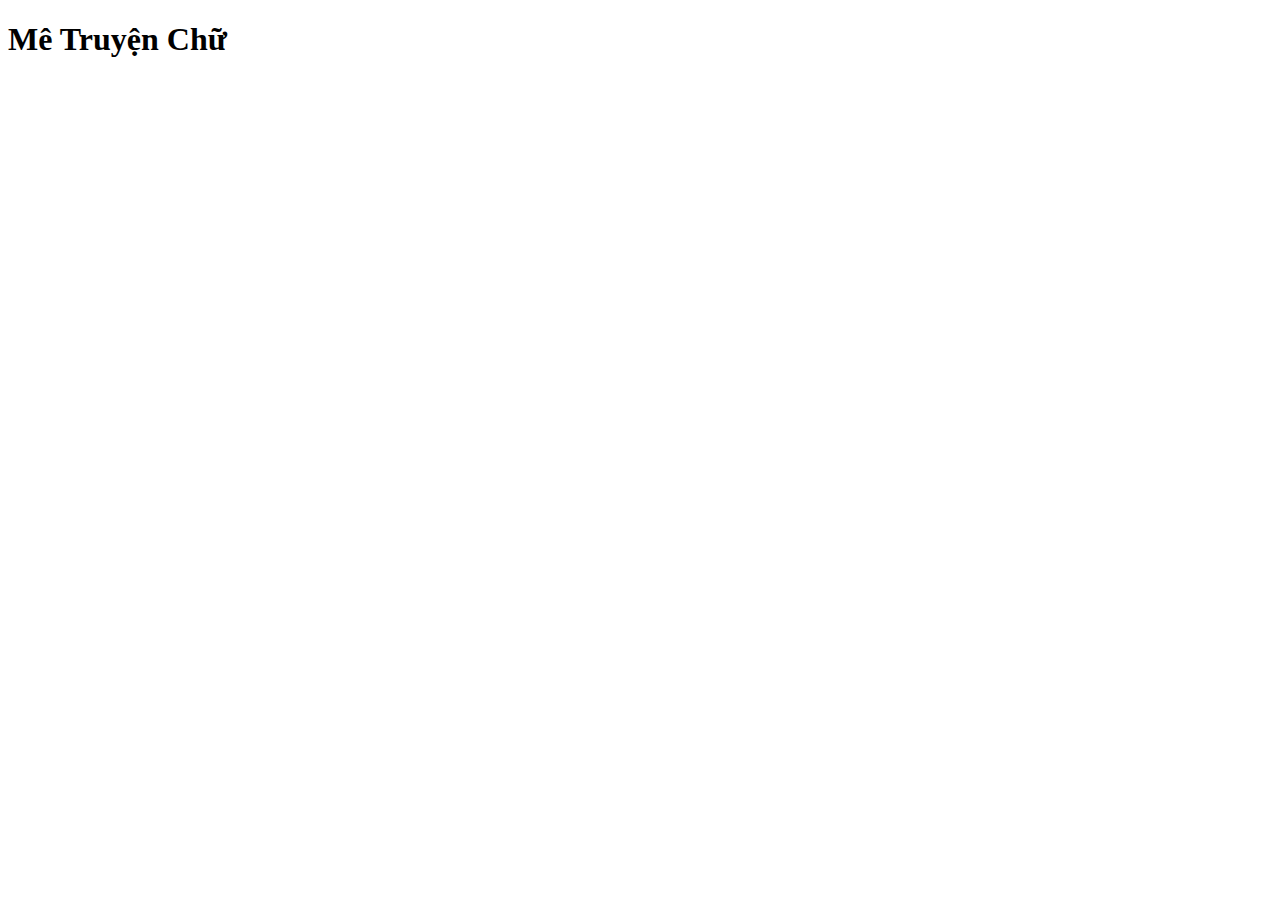
<file: index.html>
<!DOCTYPE html>
<html lang="en">
<head>
    <meta charset="UTF-8">
    <meta name="viewport" content="width=device-width, initial-scale=1.0">
    <title>Document</title>
</head>
<body>
    <h1>Mê Truyện Chữ</h1>
</body>
</html>
</file>
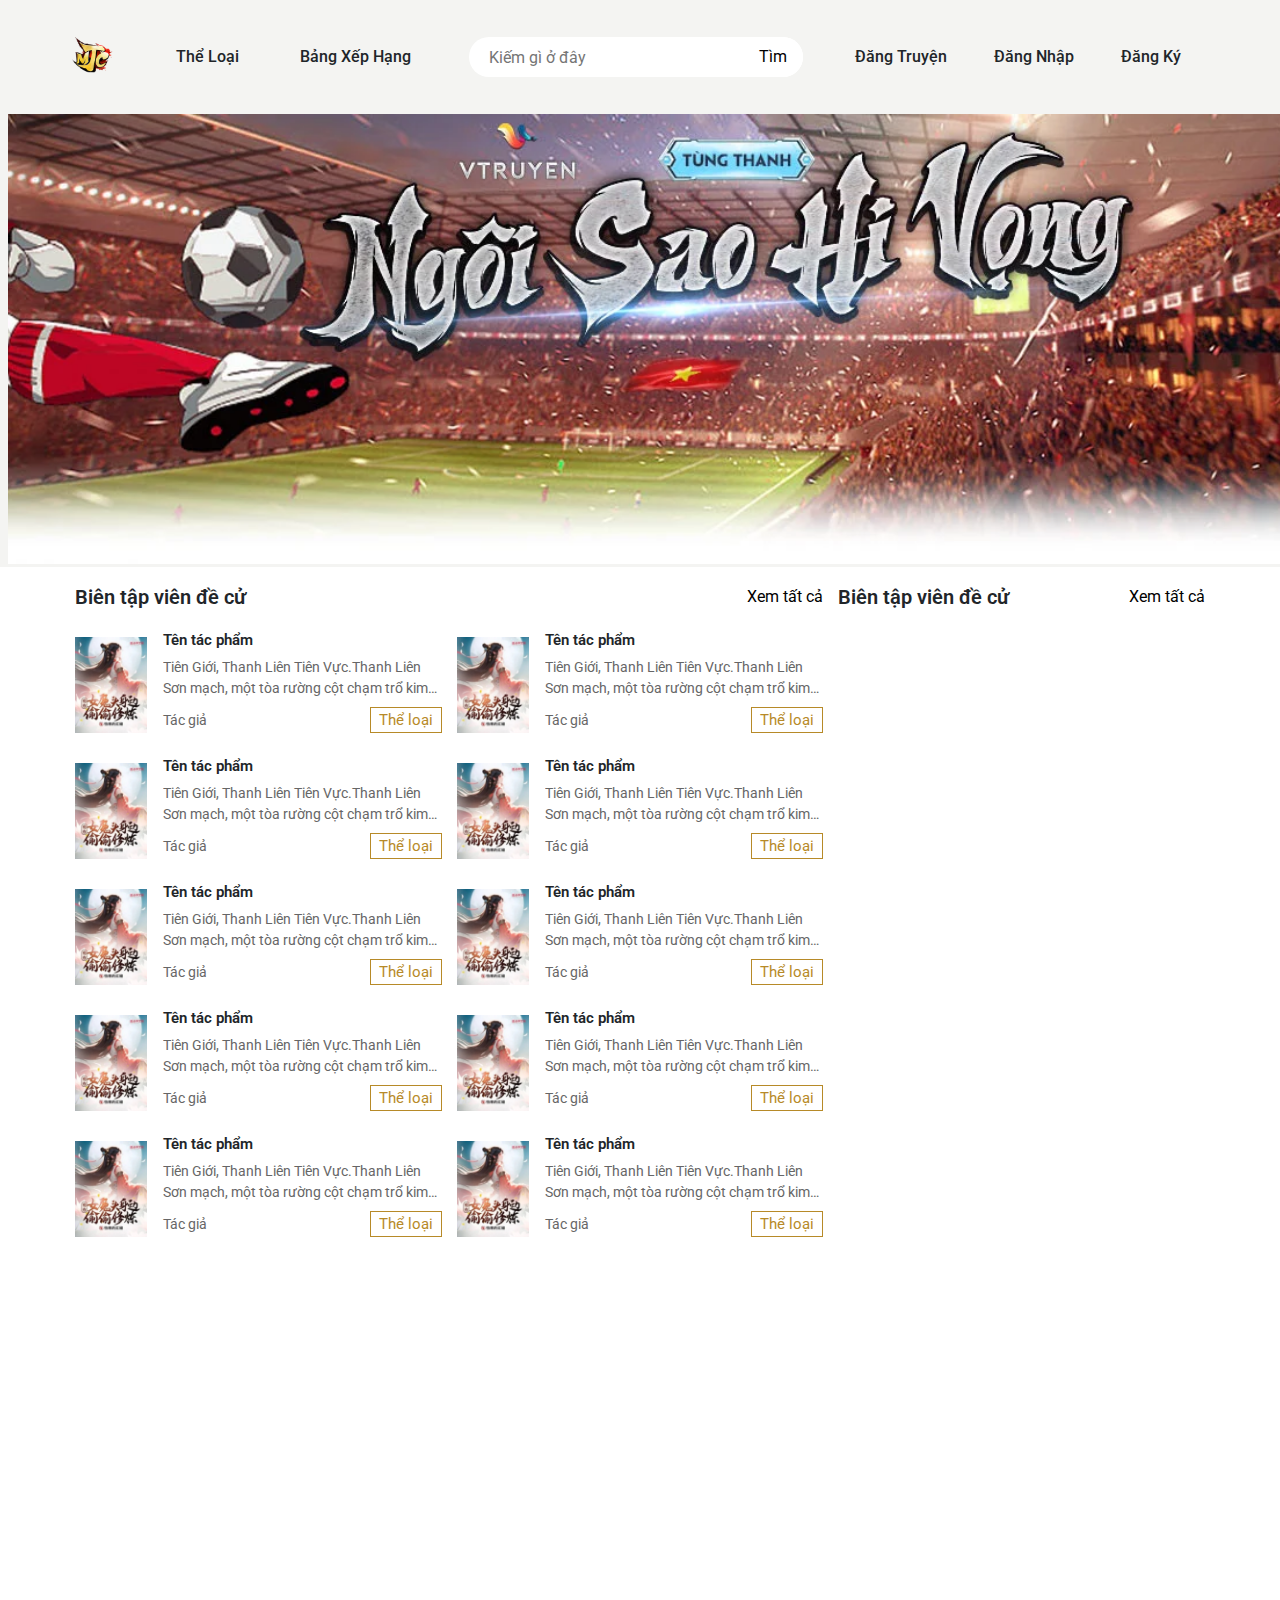
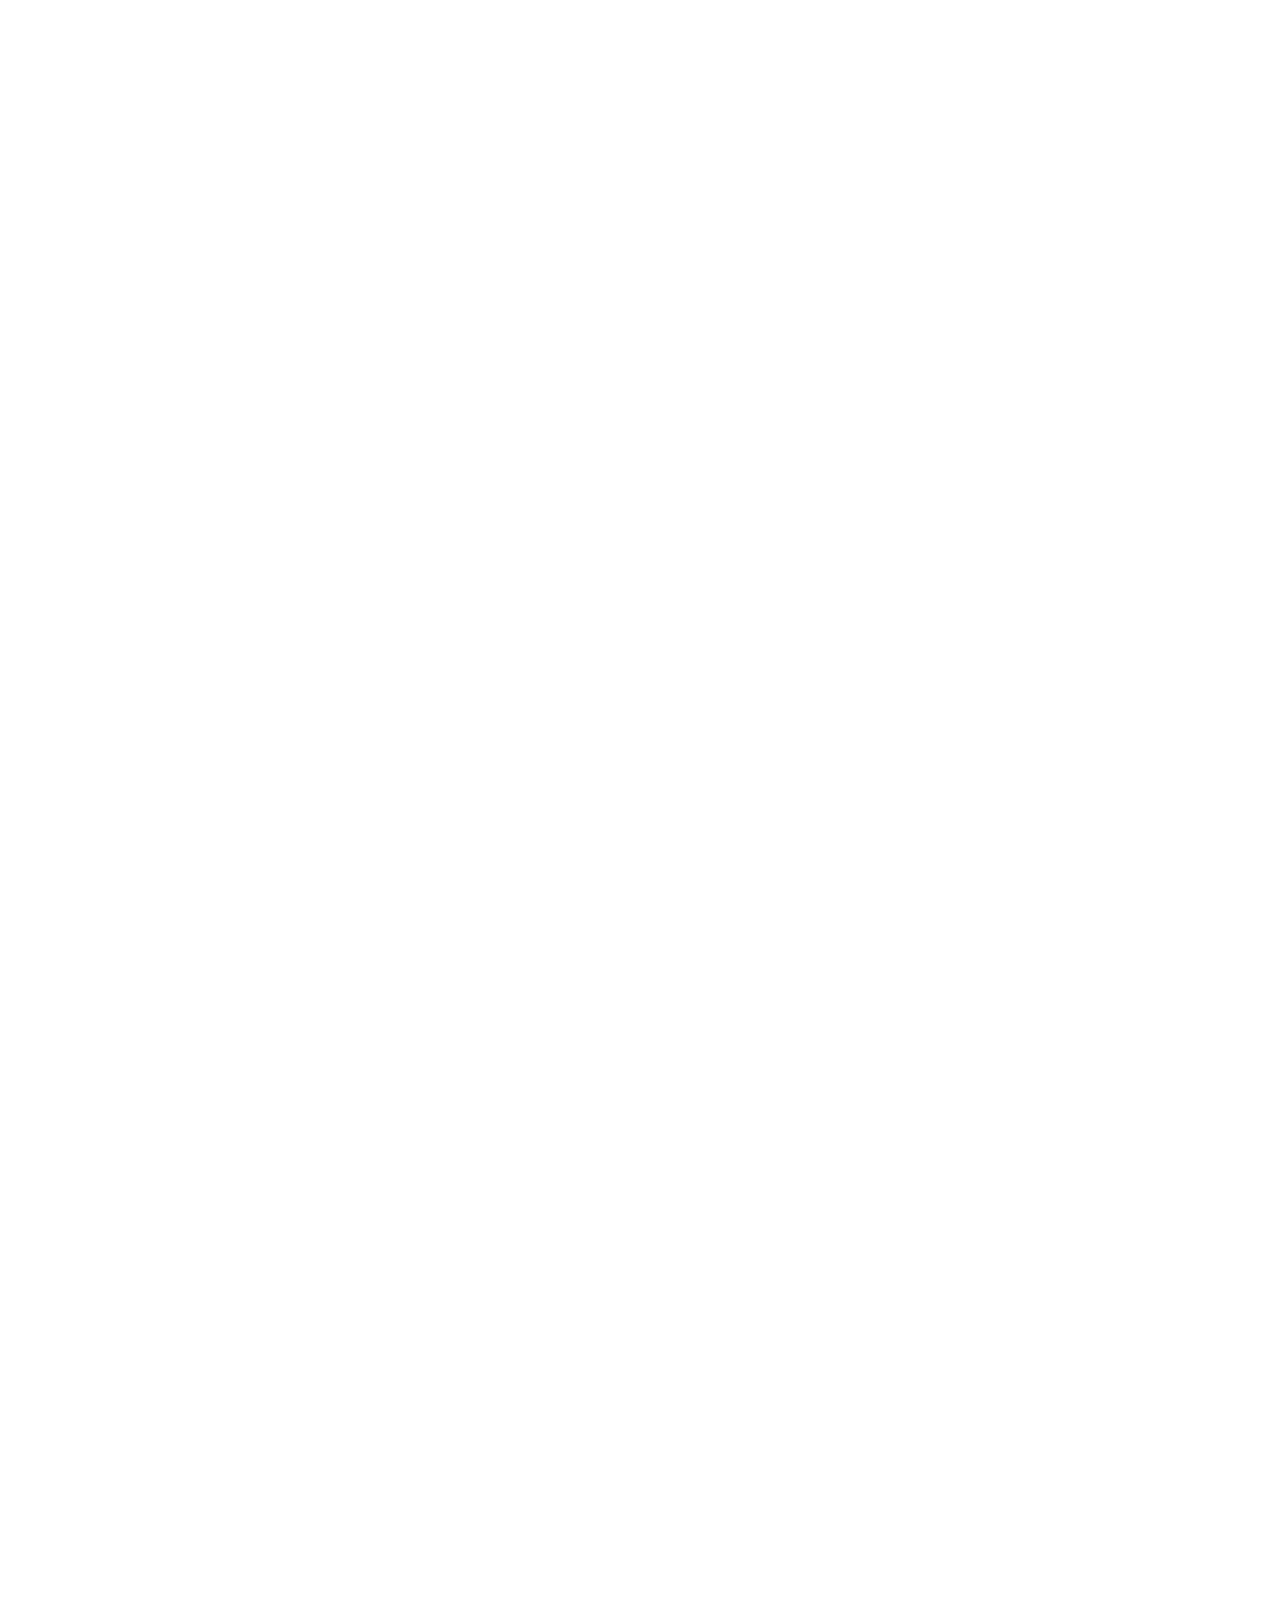
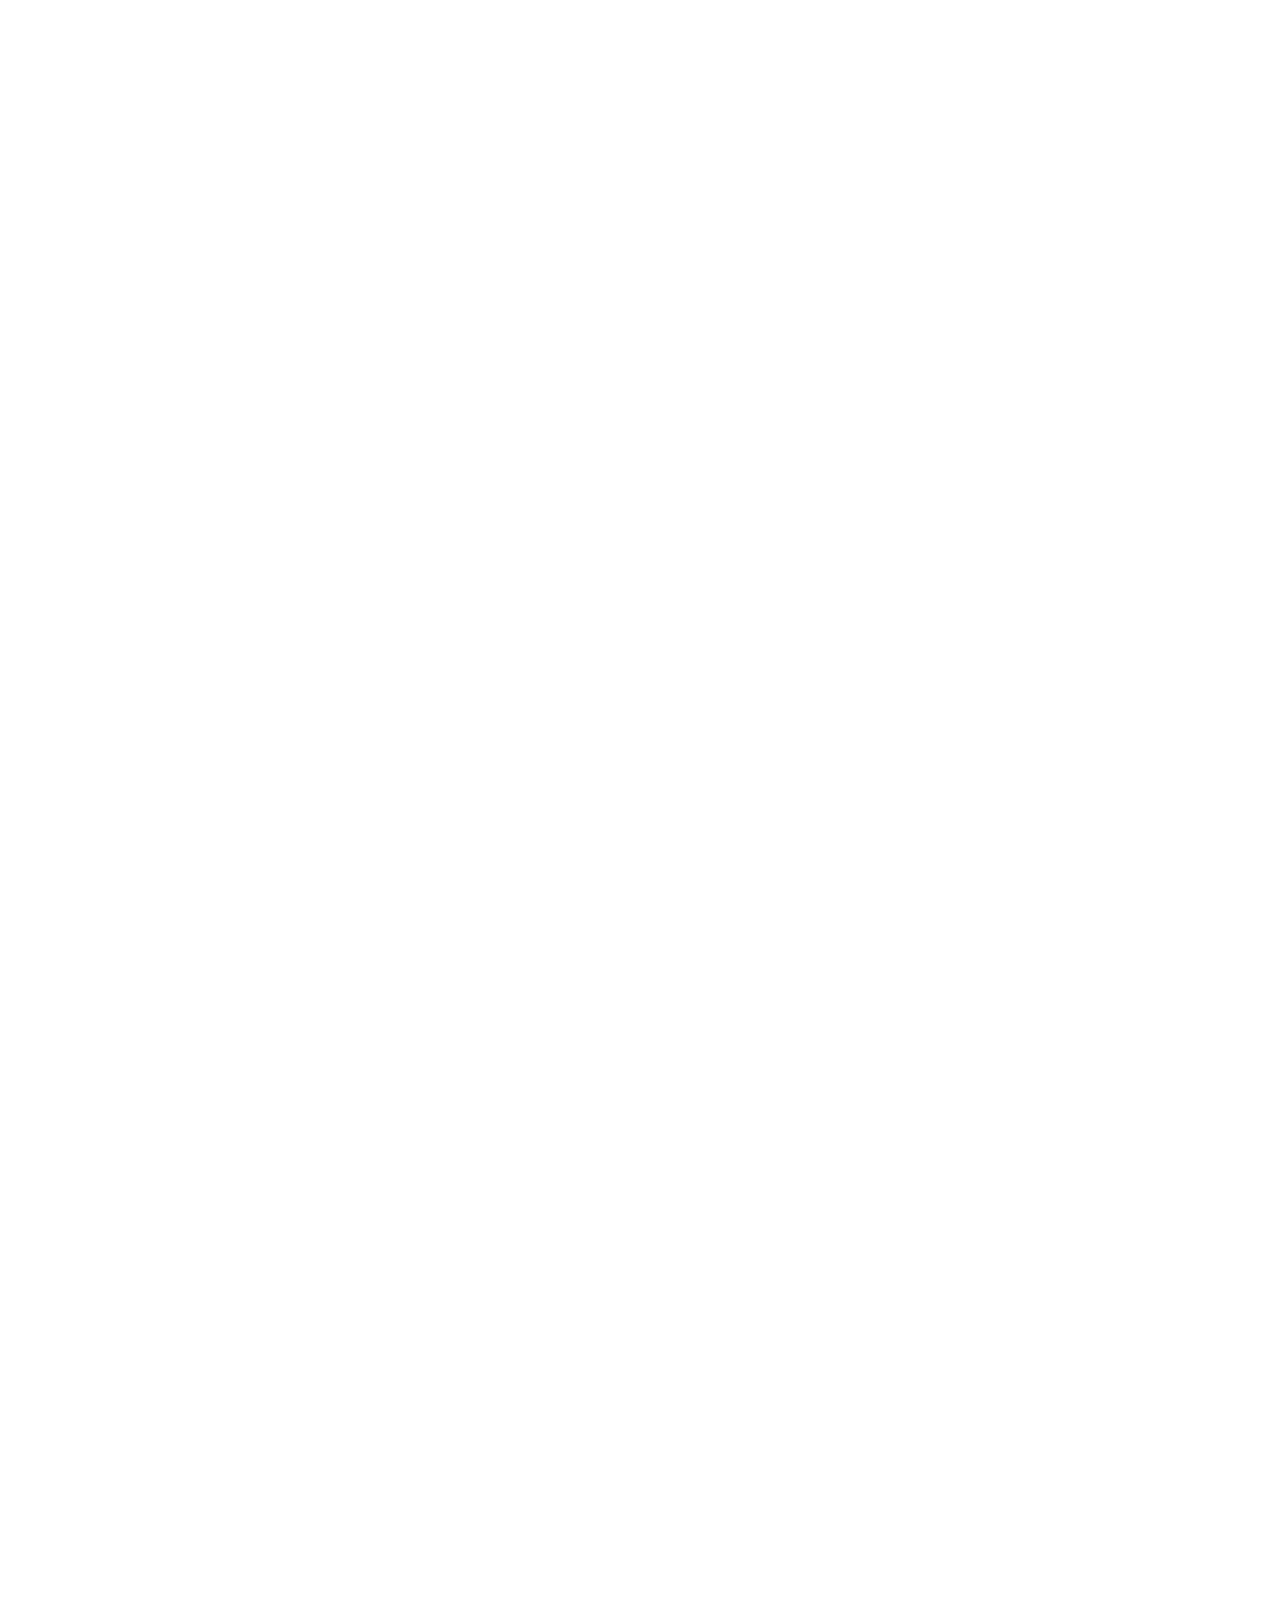
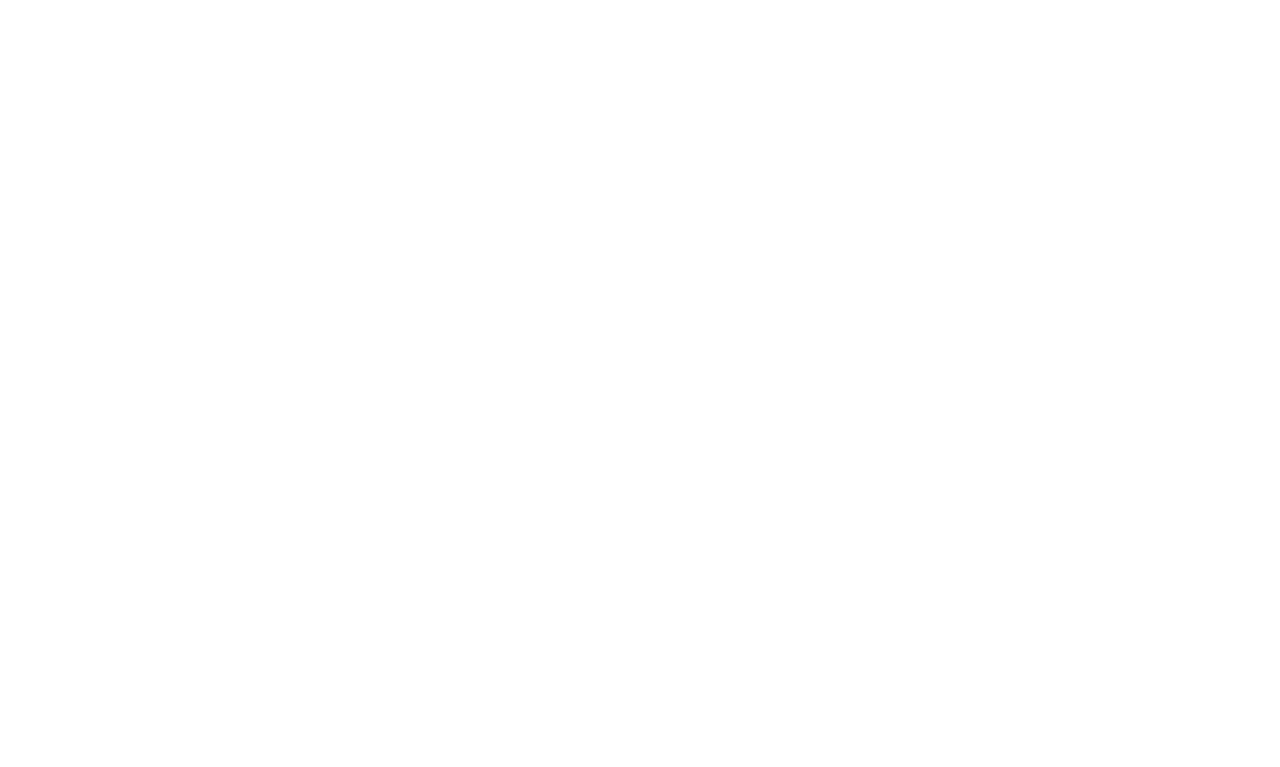
<file: metruyenchu.html>
<!DOCTYPE html>
<html lang="en">
  <head>
    <meta charset="UTF-8" />
    <meta name="viewport" content="width=device-width, initial-scale=1.0" />
    <title>Mê Truyện Chữ</title>
    <link
      href="https://cdn.jsdelivr.net/npm/bootstrap@5.2.3/dist/css/bootstrap.min.css"
      rel="stylesheet"
    />
    <link rel="preconnect" href="https://fonts.googleapis.com" />
    <link rel="preconnect" href="https://fonts.gstatic.com" crossorigin />
    <link
      href="https://fonts.googleapis.com/css2?family=Roboto:wght@300;400;500;700&display=swap"
      rel="stylesheet"
    />
    <link rel="stylesheet" href="/mtvassets/css/reset.css" />
    <link rel="stylesheet" href="/mtvassets/css/metruyenchu.css" />
    
  </head>
  <body>
    <!-- Header -->
    <header>
      <section class="container">
        <nav class="row navbar">
          <!-- nav-left -->
          <div class="col nav">
            <div class="nav__logo--box">
              <a href="" class="logo"><img src="/mtvassets/img/logo.png" alt="logo" /></a>
            </div>
            <div class="nav__btn">
              <p class="nav__btn--title">Thể Loại</p>
              <div class="nav__btn--hidden">
                  <div class="hidden__box">
                      <ul class="hidden__box--categories">
                        <a href=""> <li>Tất cả</li> </a
                        ><a href=""> <li>Tiên Hiệp</li> </a
                        ><a href=""> <li>Huyền Huyễn</li> </a
                        ><a href=""> <li>Khoa Huyễn</li> </a
                        ><a href=""> <li>Võng Du</li> </a
                        ><a href=""> <li>Đô Thị</li> </a>
                      </ul>
                      <ul class="hidden__box--categories">
                        <a href=""> <li>Đồng Nhân</li> </a
                        ><a href=""> <li>Dã Sử</li> </a
                        ><a href=""> <li>Cạnh Kỹ</li> </a
                        ><a href=""> <li>Huyền Nghi</li> </a
                        ><a href=""> <li>Kiếm Hiệp</li> </a
                        ><a href=""> <li>Kỳ Ảo</li> </a>
                      </ul>
                  </div>
              </div>
            </div>
            <div class="nav__btn">
              <p class="nav__btn--title">Bảng Xếp Hạng</p>
              <div class="nav__btn--hidden">
                  <div class="hidden__box">
                      <ul class="hidden__box--categories">
                        <a href=""> <li>Thịnh hành</li> </a
                        ><a href=""> <li>Đọc nhiều</li> </a
                        ><a href=""> <li>Tặng thưởng</li> </a
                        ><a href=""> <li>Đề cử</li> </a
                        ><a href=""> <li>Yêu thích</li> </a
                        ><a href=""> <li>Thảo luận</li> </a>
                      </ul>
                  </div>
              </div>
            </div>
          </div>
          <!-- nav-search -->
          <div class="col nav">
            <form class="nav__form" >
              <input class="nav__form--search" type="text" placeholder="Kiếm gì ở đây" />
              <button type="button" class="nav__form--btn">Tìm</button>
            </form>
          </div>
          <!-- nav-right -->
          <div class="col nav">
            <div class="nav__btn">
              <p class="nav__btn--title">Đăng Truyện</p>
            </div>
            <div class="nav__btn">
              <p class="nav__btn--title">Đăng Nhập</p>
            </div>
            <div class="nav__btn">
              <p class="nav__btn--title">Đăng Ký</p>
            </div>
          </div>
        </nav>
      </section>
      <section class="container-fluid">
        <div class="row main-slide">
          <a><img class="main__slide--img" src="/mtvassets/img/img-slide/slider-01.webp" alt=""></a>
        </div>
      </section>
    </header>
    <main style="height: 5000px;">
      <section class="container">
        <!-- section-content-01 -->
        <div class="row">
          <div class="col-8">
            <div class="main-title flex-gr">
              <h2 class="main-heading">Biên tập viên đề cử</h2>
              <a href="" class="main-btn">Xem tất cả</a>
            </div>
            <div class="row">
              <div class="col-6 media">
                <a href="#!" class="media--thumb"><img src="/mtvassets/img/img-item/img-01.webp" alt=""></a>
                <div class="media__body">
                  <h3 class="media__body--title">Tên tác phẩm</h3>
                  <p class="media__body--desc">Tiên Giới, Thanh Liên Tiên Vực.Thanh Liên Sơn mạch, một tòa rường cột chạm trổ kim sắc lầu các, bảng hiệu bên trên viết "Thanh Liên Lâu" ba chữ to.Vương Trường Sinh cùng Uông Như Yên đứng tại dày đặc linh bài vị trước mặt, bọn hắn nhóm lửa đàn hương, cắm ở lư hương bên trong, đi ra ngoài. </p>
                  <div class="media__body--info flex-gr">
                    <a href="" class="author">Tác giả</a>
                    <a href="" class="gender">Thể loại</a>
                  </div>
                </div>
              </div>
              <div class="col-6 media">
                <a href="#!" class="media--thumb"><img src="/mtvassets/img/img-item/img-01.webp" alt=""></a>
                <div class="media__body">
                  <h3 class="media__body--title">Tên tác phẩm</h3>
                  <p class="media__body--desc">Tiên Giới, Thanh Liên Tiên Vực.Thanh Liên Sơn mạch, một tòa rường cột chạm trổ kim sắc lầu các, bảng hiệu bên trên viết "Thanh Liên Lâu" ba chữ to.Vương Trường Sinh cùng Uông Như Yên đứng tại dày đặc linh bài vị trước mặt, bọn hắn nhóm lửa đàn hương, cắm ở lư hương bên trong, đi ra ngoài. </p>
                  <div class="media__body--info flex-gr">
                    <a href="" class="author">Tác giả</a>
                    <a href="" class="gender">Thể loại</a>
                  </div>
                </div>
              </div>
            </div>
            <br>
            <div class="row">
              <div class="col-6 media">
                <a href="#!" class="media--thumb"><img src="/mtvassets/img/img-item/img-01.webp" alt=""></a>
                <div class="media__body">
                  <h3 class="media__body--title">Tên tác phẩm</h3>
                  <p class="media__body--desc">Tiên Giới, Thanh Liên Tiên Vực.Thanh Liên Sơn mạch, một tòa rường cột chạm trổ kim sắc lầu các, bảng hiệu bên trên viết "Thanh Liên Lâu" ba chữ to.Vương Trường Sinh cùng Uông Như Yên đứng tại dày đặc linh bài vị trước mặt, bọn hắn nhóm lửa đàn hương, cắm ở lư hương bên trong, đi ra ngoài. </p>
                  <div class="media__body--info flex-gr">
                    <a href="" class="author">Tác giả</a>
                    <a href="" class="gender">Thể loại</a>
                  </div>
                </div>
              </div>
              <div class="col-6 media">
                <a href="#!" class="media--thumb"><img src="/mtvassets/img/img-item/img-01.webp" alt=""></a>
                <div class="media__body">
                  <h3 class="media__body--title">Tên tác phẩm</h3>
                  <p class="media__body--desc">Tiên Giới, Thanh Liên Tiên Vực.Thanh Liên Sơn mạch, một tòa rường cột chạm trổ kim sắc lầu các, bảng hiệu bên trên viết "Thanh Liên Lâu" ba chữ to.Vương Trường Sinh cùng Uông Như Yên đứng tại dày đặc linh bài vị trước mặt, bọn hắn nhóm lửa đàn hương, cắm ở lư hương bên trong, đi ra ngoài. </p>
                  <div class="media__body--info flex-gr">
                    <a href="" class="author">Tác giả</a>
                    <a href="" class="gender">Thể loại</a>
                  </div>
                </div>
              </div>
            </div>
            <br>
            <div class="row">
              <div class="col-6 media">
                <a href="#!" class="media--thumb"><img src="/mtvassets/img/img-item/img-01.webp" alt=""></a>
                <div class="media__body">
                  <h3 class="media__body--title">Tên tác phẩm</h3>
                  <p class="media__body--desc">Tiên Giới, Thanh Liên Tiên Vực.Thanh Liên Sơn mạch, một tòa rường cột chạm trổ kim sắc lầu các, bảng hiệu bên trên viết "Thanh Liên Lâu" ba chữ to.Vương Trường Sinh cùng Uông Như Yên đứng tại dày đặc linh bài vị trước mặt, bọn hắn nhóm lửa đàn hương, cắm ở lư hương bên trong, đi ra ngoài. </p>
                  <div class="media__body--info flex-gr">
                    <a href="" class="author">Tác giả</a>
                    <a href="" class="gender">Thể loại</a>
                  </div>
                </div>
              </div>
              <div class="col-6 media">
                <a href="#!" class="media--thumb"><img src="/mtvassets/img/img-item/img-01.webp" alt=""></a>
                <div class="media__body">
                  <h3 class="media__body--title">Tên tác phẩm</h3>
                  <p class="media__body--desc">Tiên Giới, Thanh Liên Tiên Vực.Thanh Liên Sơn mạch, một tòa rường cột chạm trổ kim sắc lầu các, bảng hiệu bên trên viết "Thanh Liên Lâu" ba chữ to.Vương Trường Sinh cùng Uông Như Yên đứng tại dày đặc linh bài vị trước mặt, bọn hắn nhóm lửa đàn hương, cắm ở lư hương bên trong, đi ra ngoài. </p>
                  <div class="media__body--info flex-gr">
                    <a href="" class="author">Tác giả</a>
                    <a href="" class="gender">Thể loại</a>
                  </div>
                </div>
              </div>
            </div>
            <br>
            <div class="row">
              <div class="col-6 media">
                <a href="#!" class="media--thumb"><img src="/mtvassets/img/img-item/img-01.webp" alt=""></a>
                <div class="media__body">
                  <h3 class="media__body--title">Tên tác phẩm</h3>
                  <p class="media__body--desc">Tiên Giới, Thanh Liên Tiên Vực.Thanh Liên Sơn mạch, một tòa rường cột chạm trổ kim sắc lầu các, bảng hiệu bên trên viết "Thanh Liên Lâu" ba chữ to.Vương Trường Sinh cùng Uông Như Yên đứng tại dày đặc linh bài vị trước mặt, bọn hắn nhóm lửa đàn hương, cắm ở lư hương bên trong, đi ra ngoài. </p>
                  <div class="media__body--info flex-gr">
                    <a href="" class="author">Tác giả</a>
                    <a href="" class="gender">Thể loại</a>
                  </div>
                </div>
              </div>
              <div class="col-6 media">
                <a href="#!" class="media--thumb"><img src="/mtvassets/img/img-item/img-01.webp" alt=""></a>
                <div class="media__body">
                  <h3 class="media__body--title">Tên tác phẩm</h3>
                  <p class="media__body--desc">Tiên Giới, Thanh Liên Tiên Vực.Thanh Liên Sơn mạch, một tòa rường cột chạm trổ kim sắc lầu các, bảng hiệu bên trên viết "Thanh Liên Lâu" ba chữ to.Vương Trường Sinh cùng Uông Như Yên đứng tại dày đặc linh bài vị trước mặt, bọn hắn nhóm lửa đàn hương, cắm ở lư hương bên trong, đi ra ngoài. </p>
                  <div class="media__body--info flex-gr">
                    <a href="" class="author">Tác giả</a>
                    <a href="" class="gender">Thể loại</a>
                  </div>
                </div>
              </div>
            </div>
            <br>
            <div class="row">
              <div class="col-6 media">
                <a href="#!" class="media--thumb"><img src="/mtvassets/img/img-item/img-01.webp" alt=""></a>
                <div class="media__body">
                  <h3 class="media__body--title">Tên tác phẩm</h3>
                  <p class="media__body--desc">Tiên Giới, Thanh Liên Tiên Vực.Thanh Liên Sơn mạch, một tòa rường cột chạm trổ kim sắc lầu các, bảng hiệu bên trên viết "Thanh Liên Lâu" ba chữ to.Vương Trường Sinh cùng Uông Như Yên đứng tại dày đặc linh bài vị trước mặt, bọn hắn nhóm lửa đàn hương, cắm ở lư hương bên trong, đi ra ngoài. </p>
                  <div class="media__body--info flex-gr">
                    <a href="" class="author">Tác giả</a>
                    <a href="" class="gender">Thể loại</a>
                  </div>
                </div>
              </div>
              <div class="col-6 media">
                <a href="#!" class="media--thumb"><img src="/mtvassets/img/img-item/img-01.webp" alt=""></a>
                <div class="media__body">
                  <h3 class="media__body--title">Tên tác phẩm</h3>
                  <p class="media__body--desc">Tiên Giới, Thanh Liên Tiên Vực.Thanh Liên Sơn mạch, một tòa rường cột chạm trổ kim sắc lầu các, bảng hiệu bên trên viết "Thanh Liên Lâu" ba chữ to.Vương Trường Sinh cùng Uông Như Yên đứng tại dày đặc linh bài vị trước mặt, bọn hắn nhóm lửa đàn hương, cắm ở lư hương bên trong, đi ra ngoài. </p>
                  <div class="media__body--info flex-gr">
                    <a href="" class="author">Tác giả</a>
                    <a href="" class="gender">Thể loại</a>
                  </div>
                </div>
              </div>
            </div>
            <br>
          </div>
          <div class="col-4">
            <div class="main-title flex-gr">
              <h2 class="main-heading">Biên tập viên đề cử</h2>
              <a href="" class="main-btn">Xem tất cả</a>
            </div>
            <div class="row">
              <div class="col media">

              </div>
            </div>
          </div>
        </div>
        
      </section>
    </main>
    <footer></footer>
    <script type="text" src="/mtvassets/css/main.js"></script>
  </body>
</html>
</file>
<file: mtvassets/css/metruyenchu.css>
* {
    box-sizing: border-box;
}

html {
    font-size: 62.5%;
}

body {
    font-size: 1.6rem;
    font-family: 'Roboto', sans-serif;
}

/*** ---Common--- ***/
:root {
    --primary-color: #f7f5f0;
    --text-color: #b78a28;
}

.container {
    max-width: 1170px;
    padding: 20px;
}

/* General title */

/* flex of main-title And media__body--info */
.flex-gr {
    display: flex;
    align-items: center;
    justify-content:space-between;
}

.main-heading {
    font-weight: 600;
    font-size: 2rem;

}
.main-btn {
    /* visibility: hidden; */
    font-weight: 400;
    font-size: 1.6rem;
}

input,
textarea,
select,
button {
    font-family: inherit;
    font-size: inherit;
}

a {
    text-decoration: none;
    color: #000000;
}
a:hover {
    color: #b78a28;
}

/***** Header *****/
header {
    background-color: #f4f4f2;
}
.nav {
    display: flex;
    align-items: center;
}
/* Nav logo */
.nav__logo--box .logo img {
    width: 48px;
    height: 48px;
    object-fit: cover;
}
.nav__logo--box {
    margin-right: 30px;
}
/* Nav button */
.nav__btn {
    position: relative;
    padding: 24px 16px;
    flex-grow: 1;
}
.nav__btn:hover {
    background-color: #e2e2df;
    color: var(--text-color);
}

.nav__btn--title {
    font-size: 1.6rem;
    font-weight: 500;
    text-align: center;
}

/* Nav content hidden */
.nav__btn--hidden {
    position: absolute;
    display: none;
    gap: 50px;
    background-color: #f7f5f0;
    left: 0;
    top: 66px;
}

.nav__btn:hover .nav__btn--hidden{
    display: block;
}

.hidden__box {
    display: flex;
    align-items: center;
}
.hidden__box--categories a {
    display: inline-block;
    padding: 12px 48px;
    white-space: nowrap;
}
/* Nav search */
.nav__form {
    display: flex;
    align-items: center;
    justify-content: center;
    padding: 0 20px;
    flex-grow: 1;
}

.nav__form--search {
    border: none;
    padding: 0 80px 0 20px;
    width: 100%;
    height: 40px;
    border-radius: 20px;
}
.nav__form--btn {
    margin-left: -60px;
    z-index: 2;
    width: 60px;
    height: 40px;
    border: none;
    border-radius: 0 20px 20px 0;
    background: #ffffff;
}
.nav__form--btn:hover {
    background: #e2e2df;
}
.main-slide {
    z-index: -1;
}
.main__slide--img {
    width: 100vw;
    height: 50vh;
    object-fit: cover;
}

/***** Main *****/
.main-title {
    margin-bottom: 24px;
}
/* media */
.media {
    display: flex;
    align-items: center;
}
.media--thumb {
    display: block;
    min-width: 72px;
    min-height: 96px;
    margin-right: 16px;
    overflow: hidden;
}
.media--thumb img {
    width: 100%;
    object-fit: cover;
}
.media__body--title {
    margin-bottom: 8px;
    font-weight: 600;
    font-size: 1.5rem;
    line-height: 1.2;

    word-break: break-word;
}
.media__body--desc {
    font-weight: 400;
    font-size: 1.4rem;
    line-height: 1.5;
    color: #666;
    display: -webkit-box;
    -webkit-box-orient: vertical;
    -webkit-line-clamp: 2;
    overflow: hidden;
    word-break: break-word;
}

.media__body--info {
    margin: 8px 0;
    
}
.author {
    font-weight: 400;
    font-size: 1.4rem;
    line-height: 1.2;
    color: #666;
}
.gender {
    font-weight: 400;
    font-size: 1.5rem;
    line-height: 1.2;
    padding: 3px 8px;
    color: var(--text-color);
    border: 1px solid #b78a28;
}
</file>
